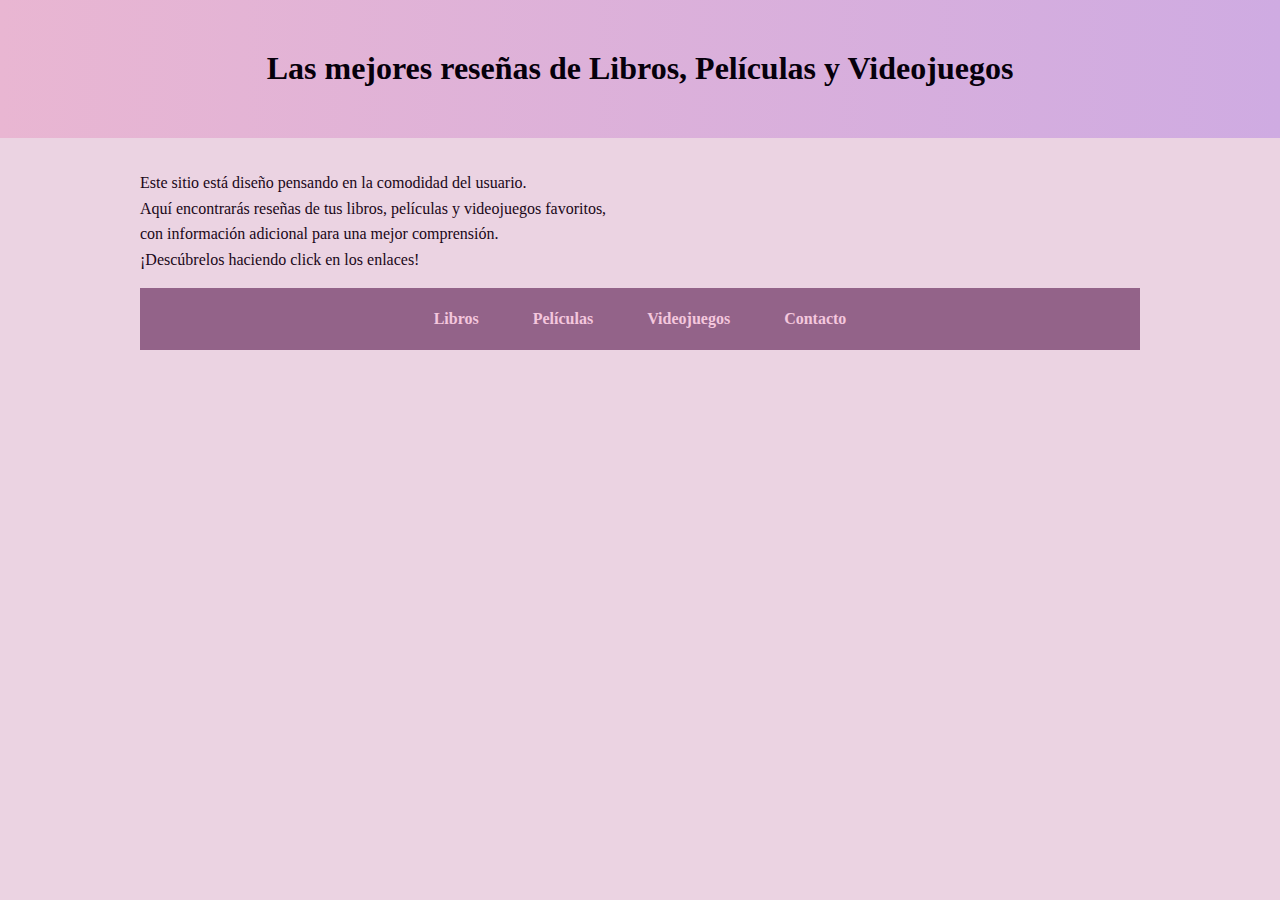
<file: index.html>
<!DOCTYPE html>
<html lang="es">
<head>
   <meta charset="UTF-8">
   <link rel="stylesheet" href="estilos.css">

    <title>Mini Sitio Web</title>
</head>
<body>
    <header>
    <h1>Las mejores reseñas de Libros, Películas y Videojuegos</h1>
    </header>
    <main>
    <p>Este sitio está diseño pensando en la comodidad del usuario. <br>
        Aquí encontrarás reseñas de tus libros, películas y videojuegos favoritos, <br>
        con información adicional para una mejor comprensión. <br>
        ¡Descúbrelos haciendo click en los enlaces!</p>

    <nav>
        <ul>
            <li> <a href="libros.html">Libros</a></li>
            <li> <a href="peliculas.html">Películas</a></li>
            <li> <a href="videojuegos.html">Videojuegos</a></li>
            <li> <a href="contacto.html">Contacto</a></li>

        </ul>
    </nav>
    </main>
</body>

</html>
</file>
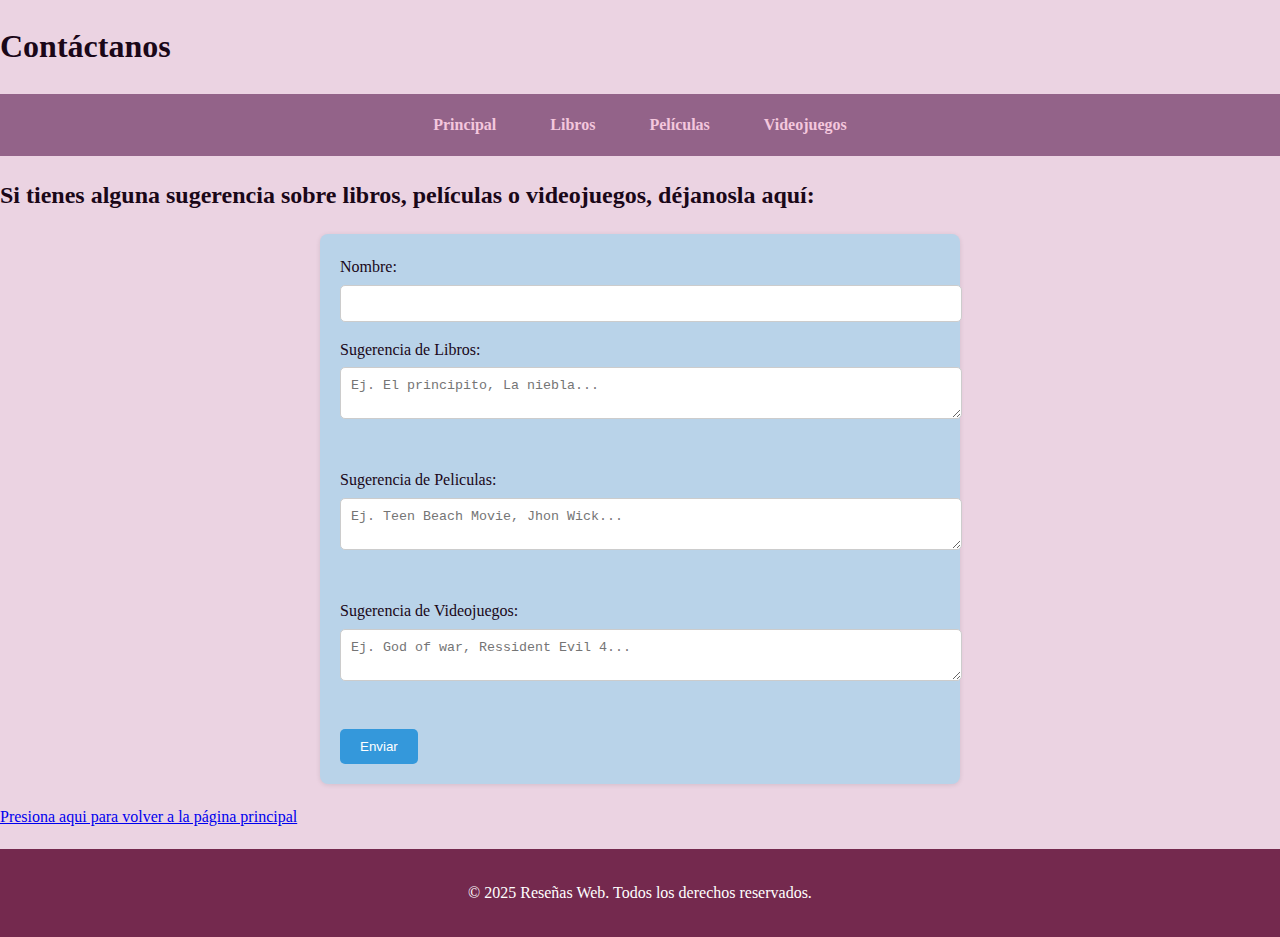
<file: contacto.html>
<!DOCTYPE html>
<html lang="es">
<head>
  <meta charset="UTF-8">
  <link rel="stylesheet" href="estilos.css">

  <title>Contacto</title>
</head>
<body>
  <h1>Contáctanos</h1>
  <nav>
    <ul>
      <li><a href="index.html">Principal</a></li>
      <li><a href="libros.html">Libros</a></li>
      <li><a href="peliculas.html">Películas</a></li>
      <li><a href="videojuegos.html">Videojuegos</a></li>
    </ul>
</nav>

  <h2>Si tienes alguna sugerencia sobre libros, películas o videojuegos, déjanosla aquí:</h2>
  <form>
    <label for="nombre">Nombre:</label><br>
    <input type="text" id="nombre" name="nombre" required><br>

    <label for="libros">Sugerencia de Libros:</label><br>
    <textarea id="libros" name="libros" placeholder="Ej. El principito, La niebla..."></textarea><br><br>


    <label for="peliculas">Sugerencia de Peliculas:</label><br>
    <textarea id="peliculas" name="peliculas" placeholder="Ej. Teen Beach Movie, Jhon Wick..."></textarea><br><br>

    <label for="videojuegos">Sugerencia de Videojuegos:</label><br>
    <textarea id="videojuegos" name="videojuegos" placeholder="Ej. God of war, Ressident Evil 4..."></textarea><br><br>

    <input type="submit" value="Enviar">
  </form>
  <a href="index.html">Presiona aqui para volver a la página principal</a>

<footer>
  <p>© 2025 Reseñas Web. Todos los derechos reservados.</p>
</footer>

</body>
</html>
</file>
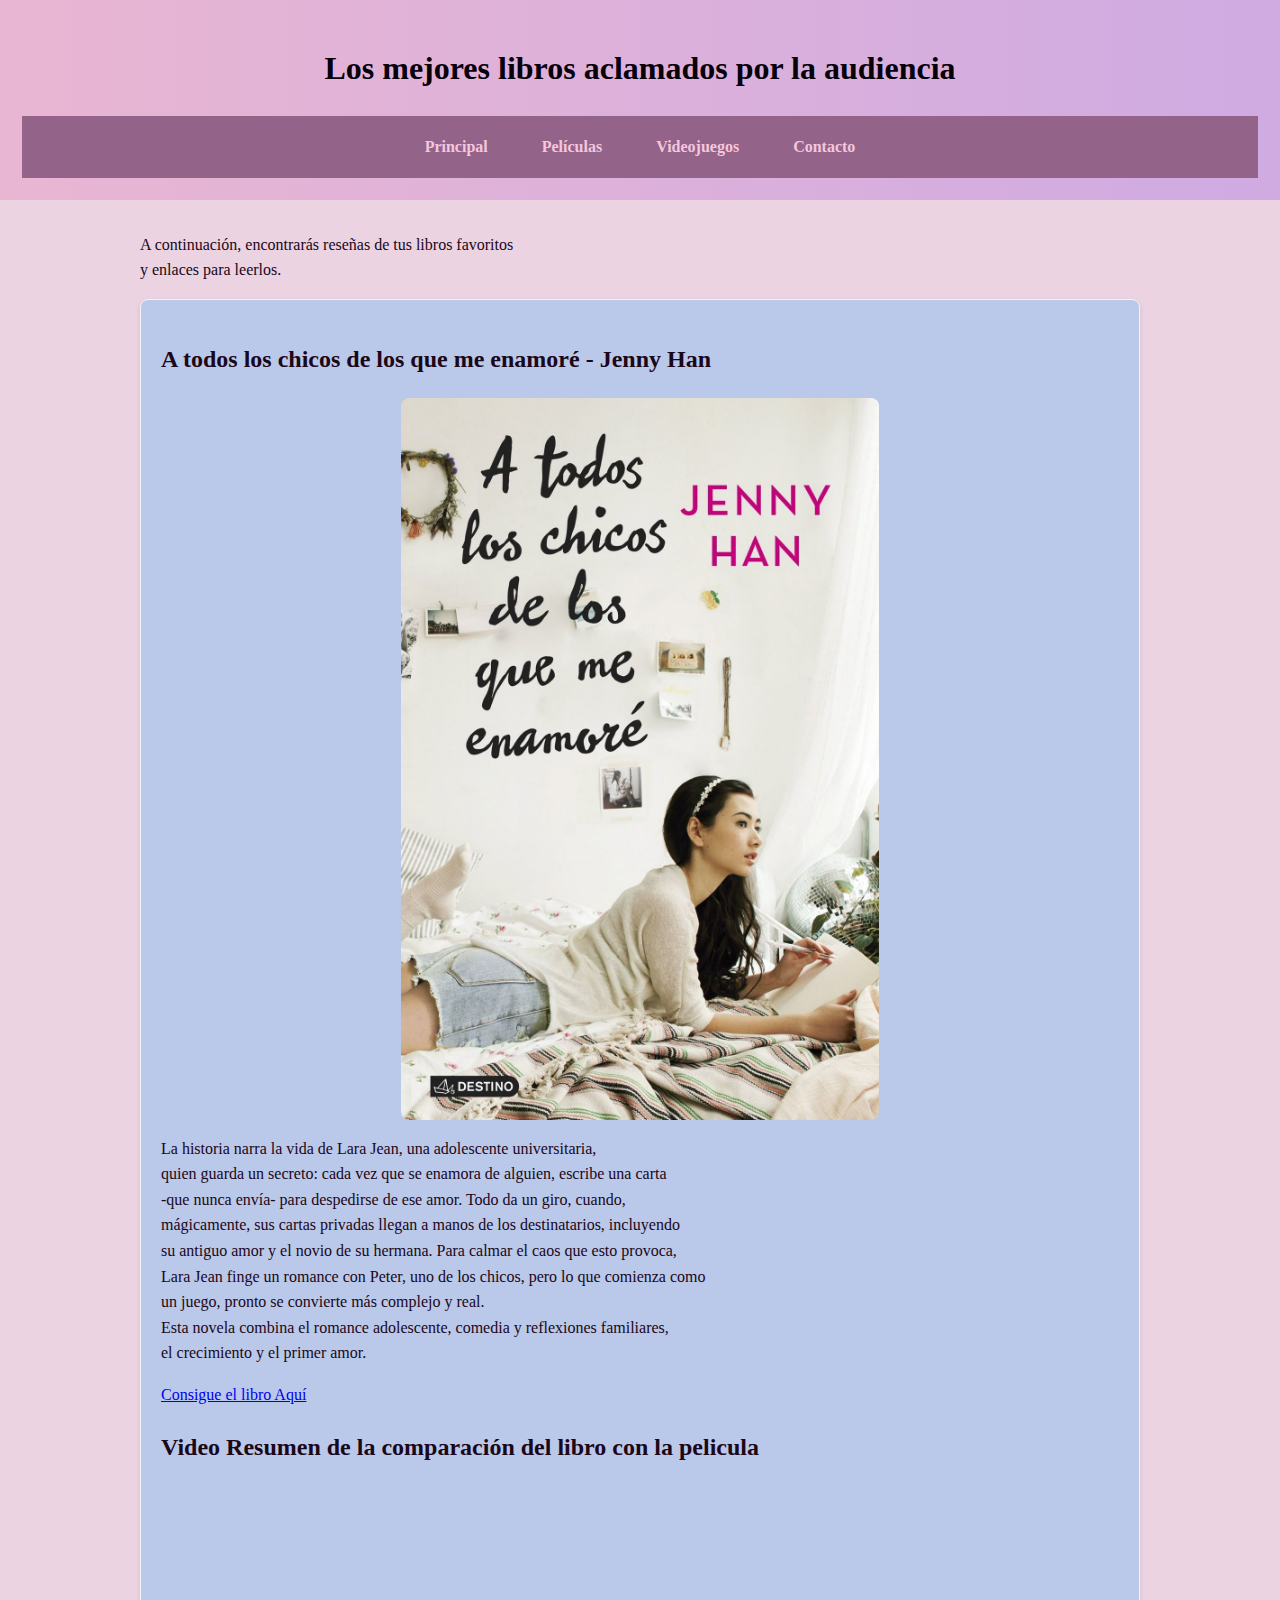
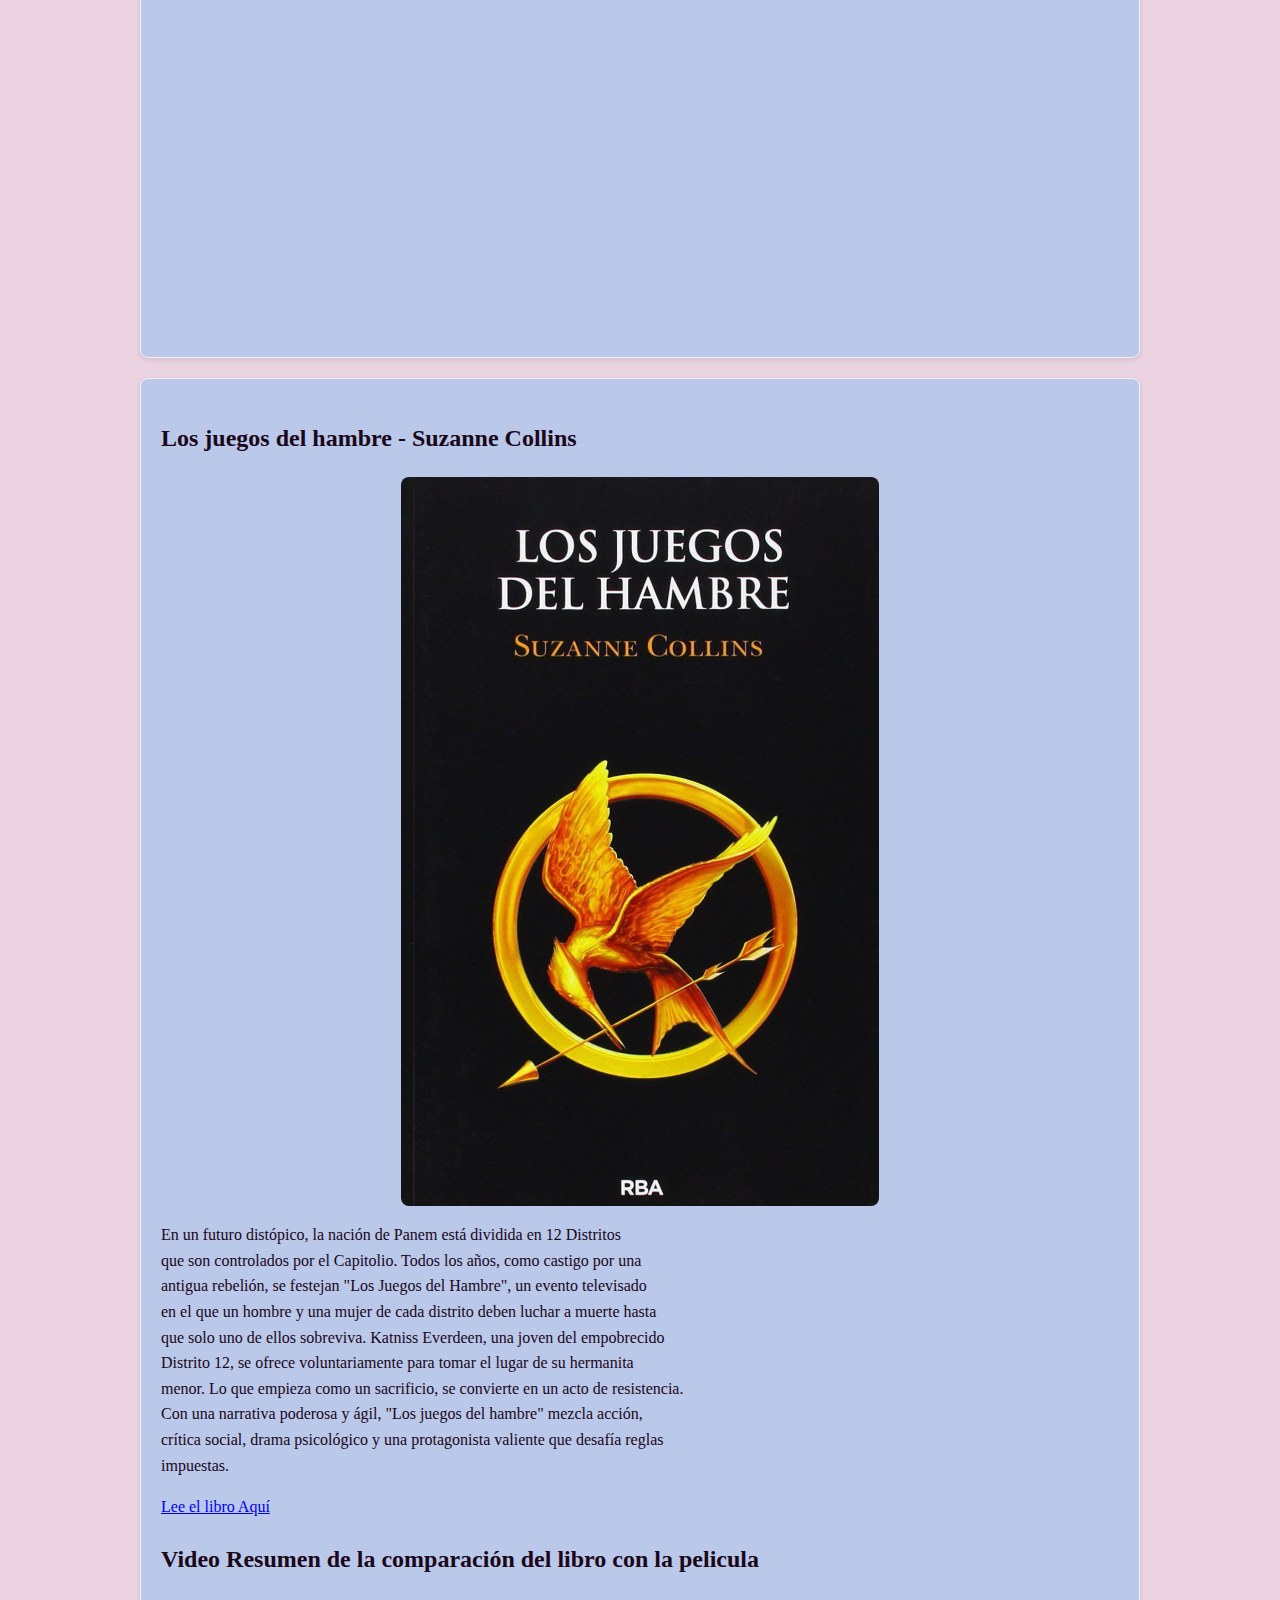
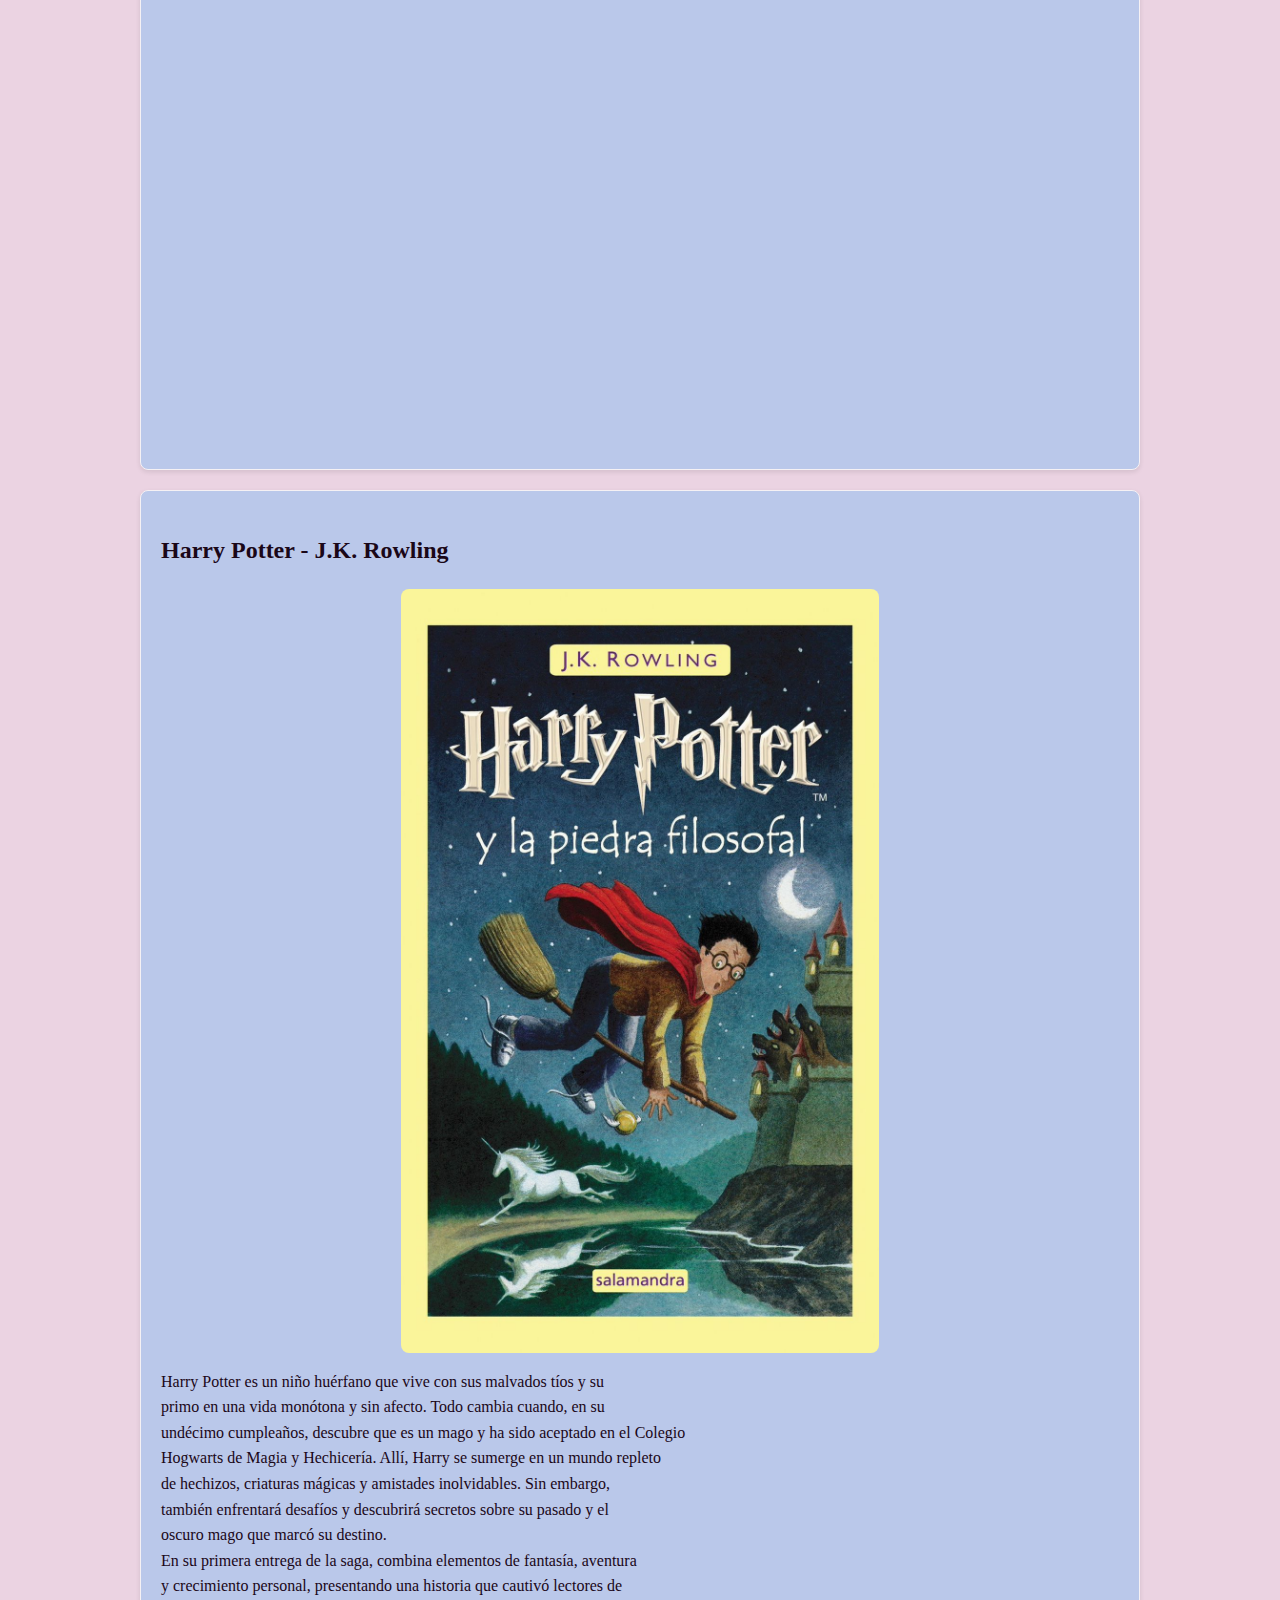
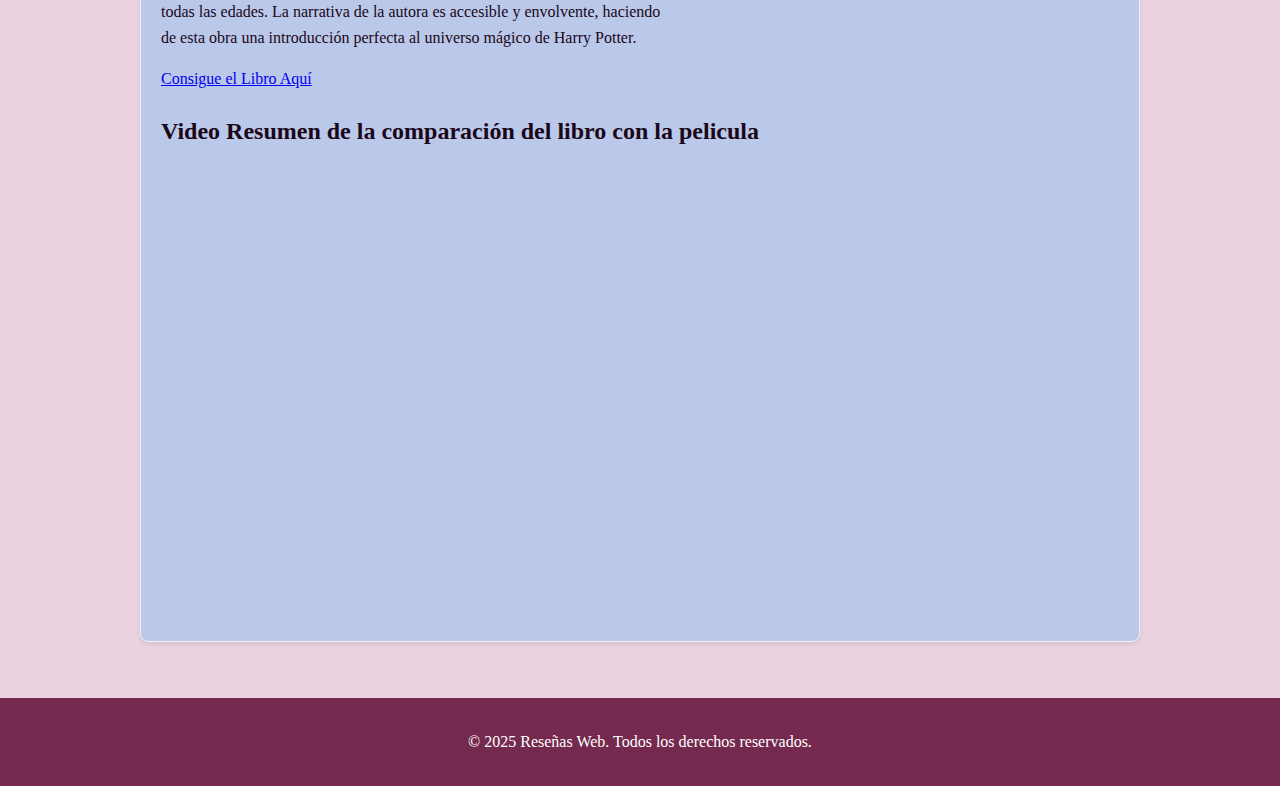
<file: libros.html>
<!DOCTYPE html>
<html lang="es">
<head>
  <meta charset="UTF-8">
  <link rel="stylesheet" href="estilos.css">

    <title>Libros</title>
</head>
<body>
    <header>
    <h1>Los mejores libros aclamados por la audiencia</h1>
        <nav>
            <ul>
                <li><a href="index.html">Principal</a></li>
                <li><a href="peliculas.html">Películas</a></li>
                <li><a href="videojuegos.html">Videojuegos</a></li>
                <li><a href="contacto.html">Contacto</a></li>
            </ul>
        </nav>
    </header>

    <main>
    <p>A continuación, encontrarás reseñas de tus libros favoritos <br>
    y enlaces para leerlos.</p>
    <section>
    <h2>A todos los chicos de los que me enamoré - Jenny Han</h2>
    <img src="img/a_todos_los_chicos.jpeg" alt="Portada del Libro A todos los chicos de los que me enamoré">
    <p>La historia narra la vida de Lara Jean, una adolescente universitaria, <br>
    quien guarda un secreto: cada vez que se enamora de alguien, escribe una carta <br>
    -que nunca envía- para despedirse de ese amor. Todo da un giro, cuando, <br>
    mágicamente, sus cartas privadas llegan a manos de los destinatarios, incluyendo <br>
    su antiguo amor y el novio de su hermana. Para calmar el caos que esto provoca, <br>
    Lara Jean finge un romance con Peter, uno de los chicos, pero lo que comienza como <br>
    un juego, pronto se convierte más complejo y real. <br>
    Esta novela combina el romance adolescente, comedia y reflexiones familiares, <br>
    el crecimiento y el primer amor. </p>
    <p><a href="https://www.amazon.com/-/es/todos-los-chicos-que-enamoré/dp/8408128442?utm_source=chatgpt.com" target= "_blank">Consigue el libro Aquí</a></p>
    <h2>Video Resumen de la comparación del libro con la pelicula</h2>
        <div class="video-yt">
        <iframe src="https://www.youtube.com/embed/Ow4hNMbMn90?si=pMnU9SPumfnlzQJr" title="YouTube video player" allow="accelerometer; autoplay; clipboard-write; encrypted-media; gyroscope; picture-in-picture; web-share" referrerpolicy="strict-origin-when-cross-origin" allowfullscreen></iframe>
        </div>
    </section>

    <section>
    <h2>Los juegos del hambre - Suzanne Collins</h2>
    <img src="img/juegos_del_hambre.jpeg" alt="Portada del Libro Los juegos del hambre">
    <p>En un futuro distópico, la nación de Panem está dividida en 12 Distritos <br>
    que son controlados por el Capitolio. Todos los años, como castigo por una <br>
    antigua rebelión, se festejan "Los Juegos del Hambre", un evento televisado <br>
    en el que un hombre y una mujer de cada distrito deben luchar a muerte hasta <br>
    que solo uno de ellos sobreviva. Katniss Everdeen, una joven del empobrecido <br>
    Distrito 12, se ofrece voluntariamente para tomar el lugar de su hermanita <br>
    menor. Lo que empieza como un sacrificio, se convierte en un acto de resistencia. <br>
    Con una narrativa poderosa y ágil, "Los juegos del hambre" mezcla acción, <br>
    crítica social, drama psicológico y una protagonista valiente que desafía reglas <br>
    impuestas.</p>
    <p><a href="https://fhs.trusd.net/documents/Library/Ebooks/the%20hunger%20games%20in%20spanish.pdf?utm_source=chatgpt.com" target="_blank">Lee el libro Aquí</a></p>
    <h2>Video Resumen de la comparación del libro con la pelicula</h2>
        <div class="video-yt">
        <iframe src="https://www.youtube.com/embed/UxZWfVIwI20?si=_ZgC0pC-BqlDC5Ul" title="YouTube video player" allow="accelerometer; autoplay; clipboard-write; encrypted-media; gyroscope; picture-in-picture; web-share" referrerpolicy="strict-origin-when-cross-origin" allowfullscreen></iframe>
        </div>
    </section>

    <section>
    <h2>Harry Potter - J.K. Rowling</h2>
    <img src="img/Harry_Potter.jpeg" alt="Portada del Libro Harry Potter">
    <p>Harry Potter es un niño huérfano que vive con sus malvados tíos y su <br>
    primo  en una vida monótona y sin afecto. Todo cambia cuando, en su <br>
    undécimo cumpleaños, descubre que es un mago y ha sido aceptado en el Colegio <br>
    Hogwarts de Magia y Hechicería. Allí, Harry se sumerge en un mundo repleto <br>
    de hechizos, criaturas mágicas y amistades inolvidables. Sin embargo, <br>
    también enfrentará desafíos y descubrirá secretos sobre su pasado y el <br>
    oscuro mago que marcó su destino. <br>
    En su primera entrega de la saga, combina elementos de fantasía, aventura <br>
    y crecimiento personal, presentando una historia que cautivó lectores de <br>
    todas las edades. La narrativa de la autora es accesible y envolvente, haciendo <br>
    de esta obra una introducción perfecta al universo mágico de Harry Potter. </p>
    <p><a href="https://www.amazon.com/-/es/Potter-Piedra-Filosofal-Spanish-Sorcerers/dp/0320037827?utm_source=chatgpt.com" target="_blank">Consigue el Libro Aquí</a></p>
    <h2>Video Resumen de la comparación del libro con la pelicula</h2>
        <div class="video-yt">
        <iframe src="https://www.youtube.com/embed/0JE79GieESY?si=p44nKtX0cOlWXflE" title="YouTube video player" allow="accelerometer; autoplay; clipboard-write; encrypted-media; gyroscope; picture-in-picture; web-share" referrerpolicy="strict-origin-when-cross-origin" allowfullscreen></iframe>
        </div>
    </section>
    </main>

<footer>
  <p>© 2025 Reseñas Web. Todos los derechos reservados.</p>
</footer>

</body>
</html>
</file>
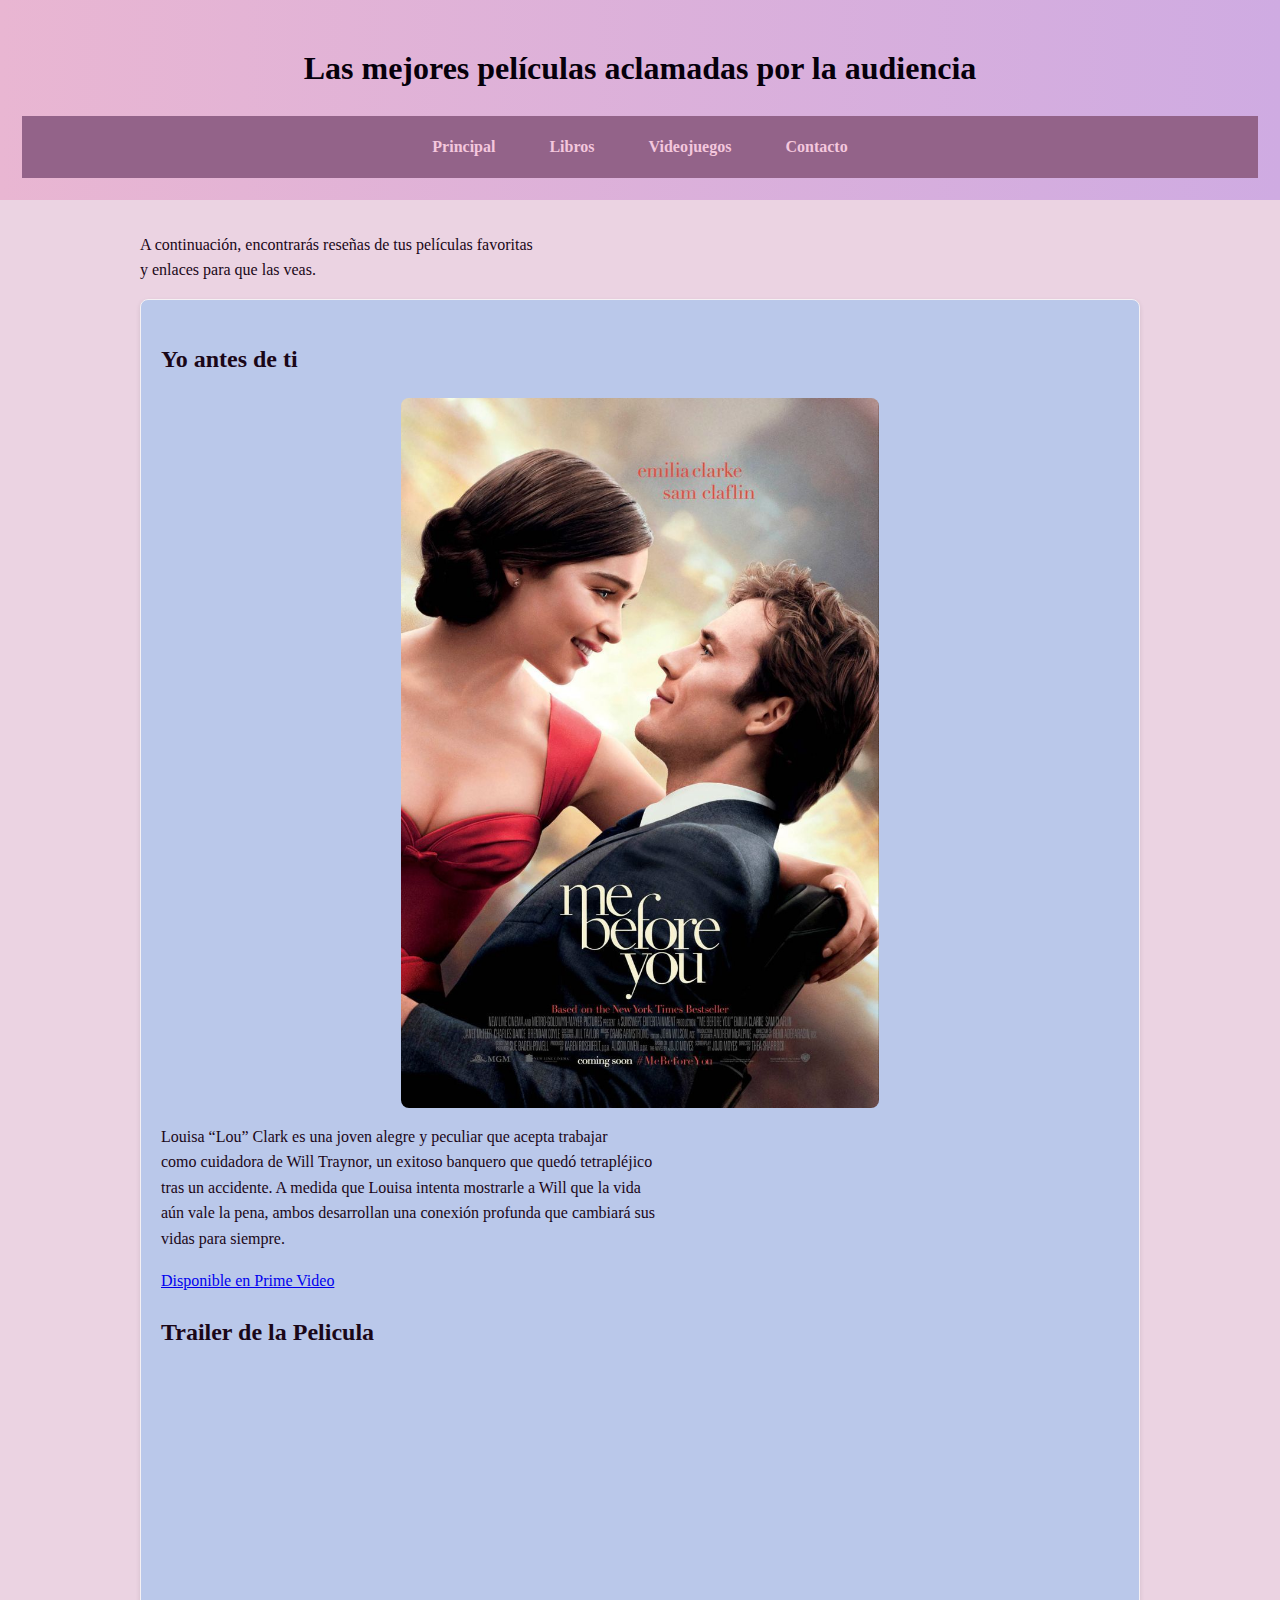
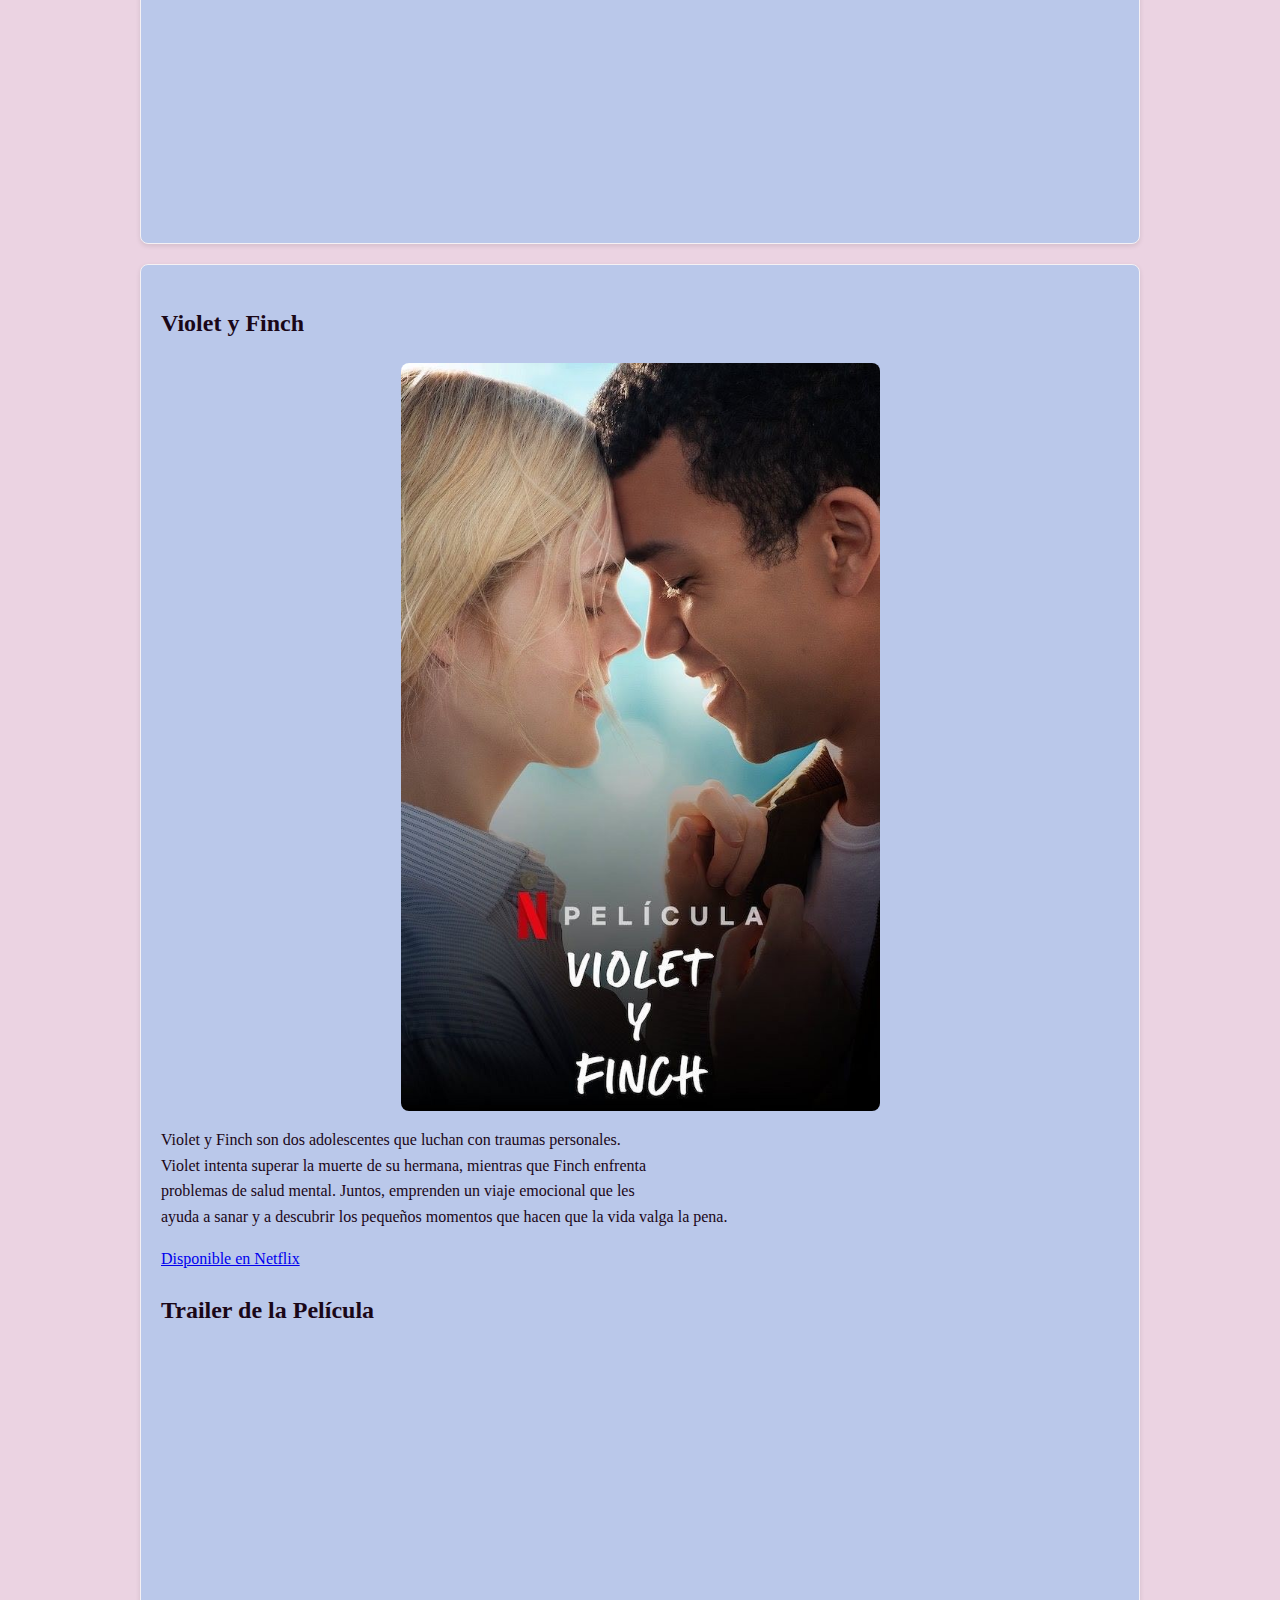
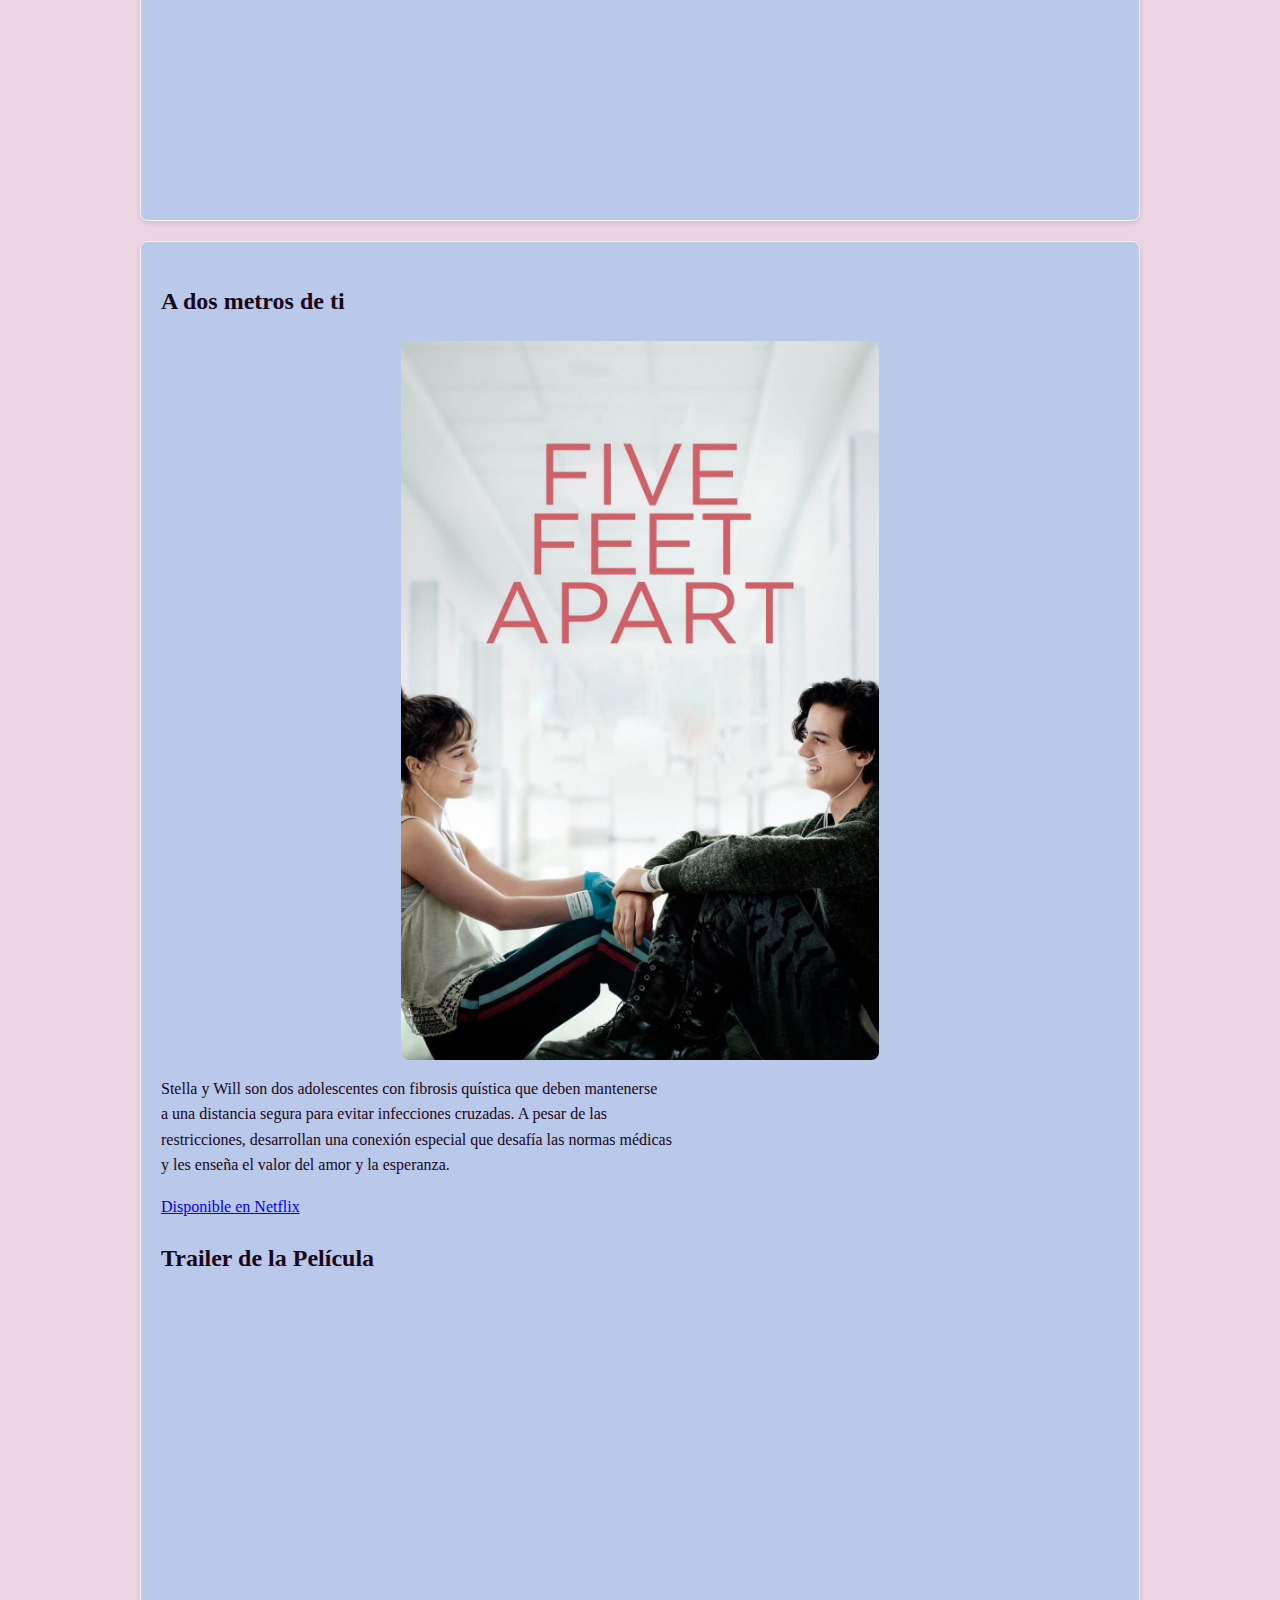
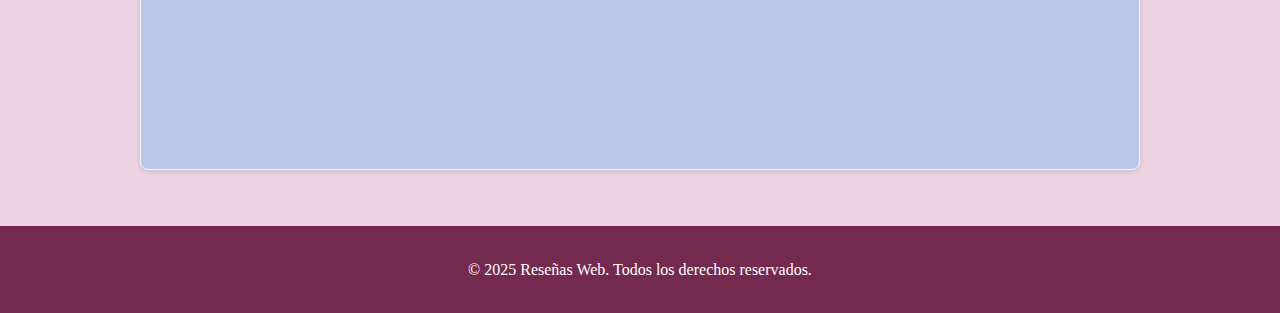
<file: peliculas.html>
<!DOCTYPE html>
<html lang="es">
<head>
   <meta charset="UTF-8">
   <link rel="stylesheet" href="estilos.css">

    <title>Películas</title>
</head>
<body>
    <header>
    <h1>Las mejores películas aclamadas por la audiencia</h1>
     <nav>
            <ul>
                <li><a href="index.html">Principal</a></li>
                <li><a href="libros.html">Libros</a></li>
                <li><a href="videojuegos.html">Videojuegos</a></li>
                <li><a href="contacto.html">Contacto</a></li>
            </ul>
        </nav>
    </header>

    <main>
    <p>A continuación, encontrarás reseñas de tus películas favoritas <br>
    y enlaces para que las veas.</p>

    <section>
    <h2>Yo antes de ti </h2>
    <img src="img/yo_antes_de_ti.jpeg" alt="Portada de la Película Yo antes de ti">
    <p>Louisa “Lou” Clark es una joven alegre y peculiar que acepta trabajar <br>
    como cuidadora de Will Traynor, un exitoso banquero que quedó tetrapléjico <br>
    tras un accidente. A medida que Louisa intenta mostrarle a Will que la vida <br>
    aún vale la pena, ambos desarrollan una conexión profunda que cambiará sus <br>
    vidas para siempre.</p>
    <p><a href="https://www.primevideo.com/-/es/detail/Yo-antes-de-ti/0SKP7I9KOEPRM6G0M1W1E8BJ05" target= "_blank">Disponible en Prime Video</a></p>
    <h2>Trailer de la Pelicula</h2>
        <div class="video-yt">
        <iframe src="https://www.youtube.com/embed/57vE58O4log?si=A0GdZKB2cjM-cfOY" title="YouTube video player" allow="accelerometer; autoplay; clipboard-write; encrypted-media; gyroscope; picture-in-picture; web-share" referrerpolicy="strict-origin-when-cross-origin" allowfullscreen></iframe>
        </div>
    </section>

    <section>
    <h2> Violet y Finch </h2>
    <img src="img/Violet_y_finch.jpeg" alt="Portada de la Película Violet y Finch">
    <p>Violet y Finch son dos adolescentes que luchan con traumas personales. <br>
    Violet intenta superar la muerte de su hermana, mientras que Finch enfrenta <br>
    problemas de salud mental. Juntos, emprenden un viaje emocional que les <br>
    ayuda a sanar y a descubrir los pequeños momentos que hacen que la vida valga la pena. </p>
    <p><a href="https://www.netflix.com/title/81035137" target="_blank">Disponible en Netflix</a></p>
    <h2>Trailer de la Película</h2>
        <div class="video-yt">
        <iframe src="https://www.youtube.com/embed/PTrN2pxwo4M?si=k_RfrqYEslsmCPQ8" title="YouTube video player" allow="accelerometer; autoplay; clipboard-write; encrypted-media; gyroscope; picture-in-picture; web-share" referrerpolicy="strict-origin-when-cross-origin" allowfullscreen></iframe>
        </div>
    </section>
    
    <section>
    <h2> A dos metros de ti  </h2>
    <img src="img/a_dos_metros_de_ti.jpeg" alt="Portada de la Pelicula A dos metros de ti">
    <p>Stella y Will son dos adolescentes con fibrosis quística que deben mantenerse <br>
    a una distancia segura para evitar infecciones cruzadas. A pesar de las <br>
    restricciones, desarrollan una conexión especial que desafía las normas médicas <br>
    y les enseña el valor del amor y la esperanza. </p>
    <p><a href="https://www.netflix.com/title/80236271" target="_blank">Disponible en Netflix</a></p>
    <h2>Trailer de la Película</h2>
    <div class="video-yt">
    <iframe src="https://www.youtube.com/embed/vWhX8aTj5TI?si=IjiJ9MfheZ555wdt" title="YouTube video player" allow="accelerometer; autoplay; clipboard-write; encrypted-media; gyroscope; picture-in-picture; web-share" referrerpolicy="strict-origin-when-cross-origin" allowfullscreen></iframe>
    </div>
    </section>

    </main> 
 <footer>
  <p>© 2025 Reseñas Web. Todos los derechos reservados.</p>
</footer>

</body>

</html>
</file>
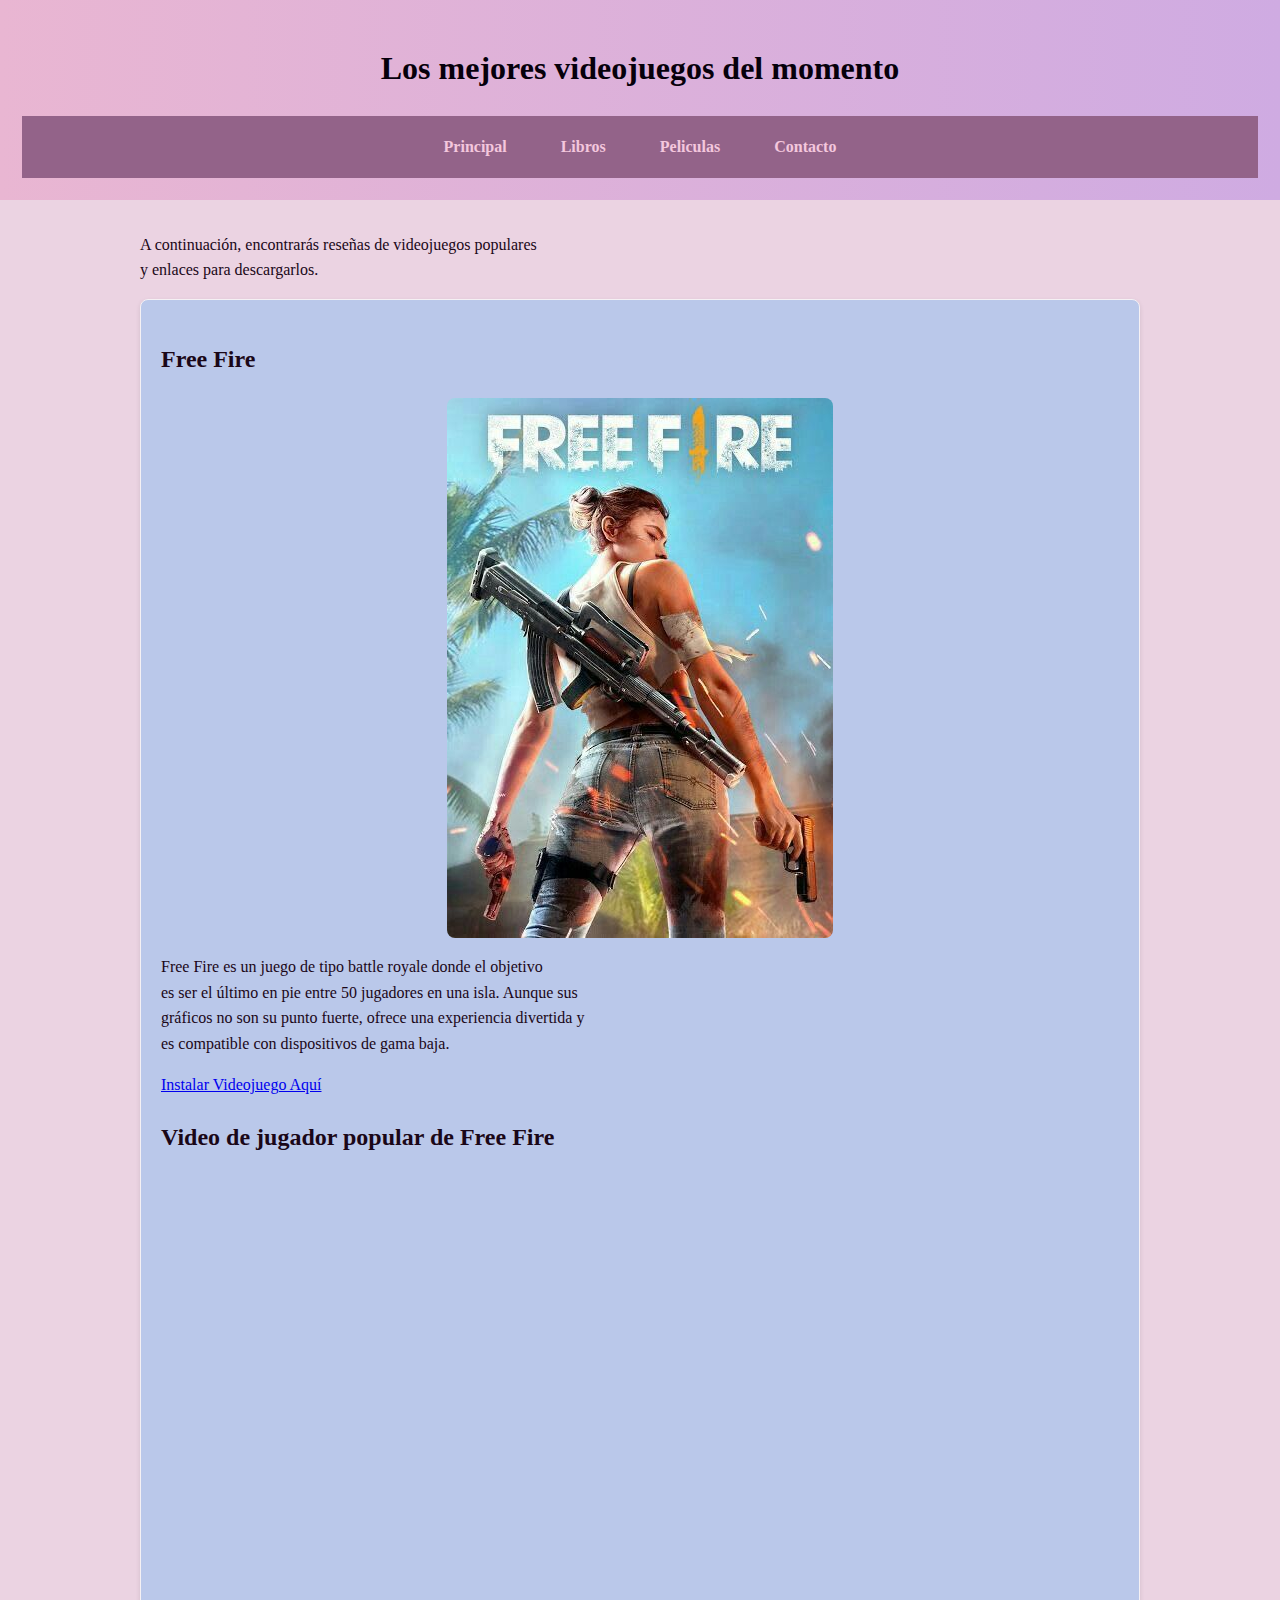
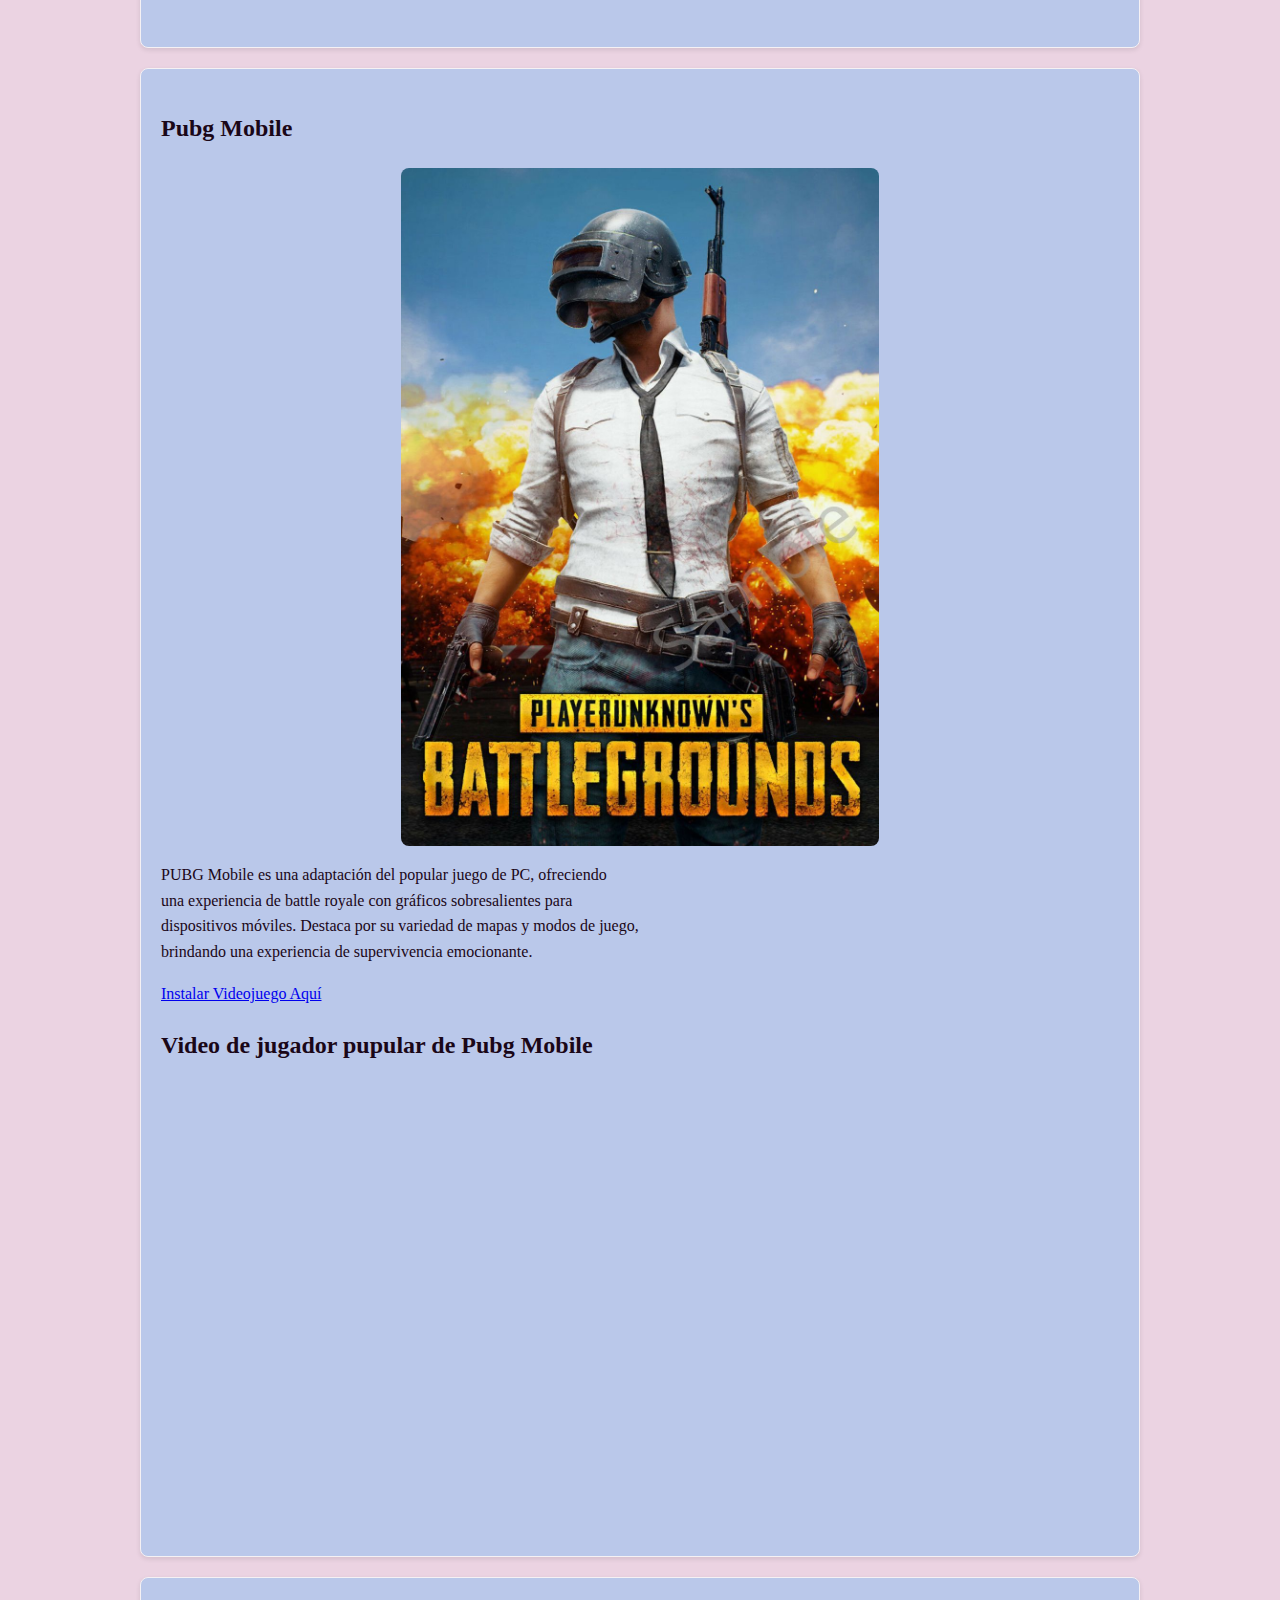
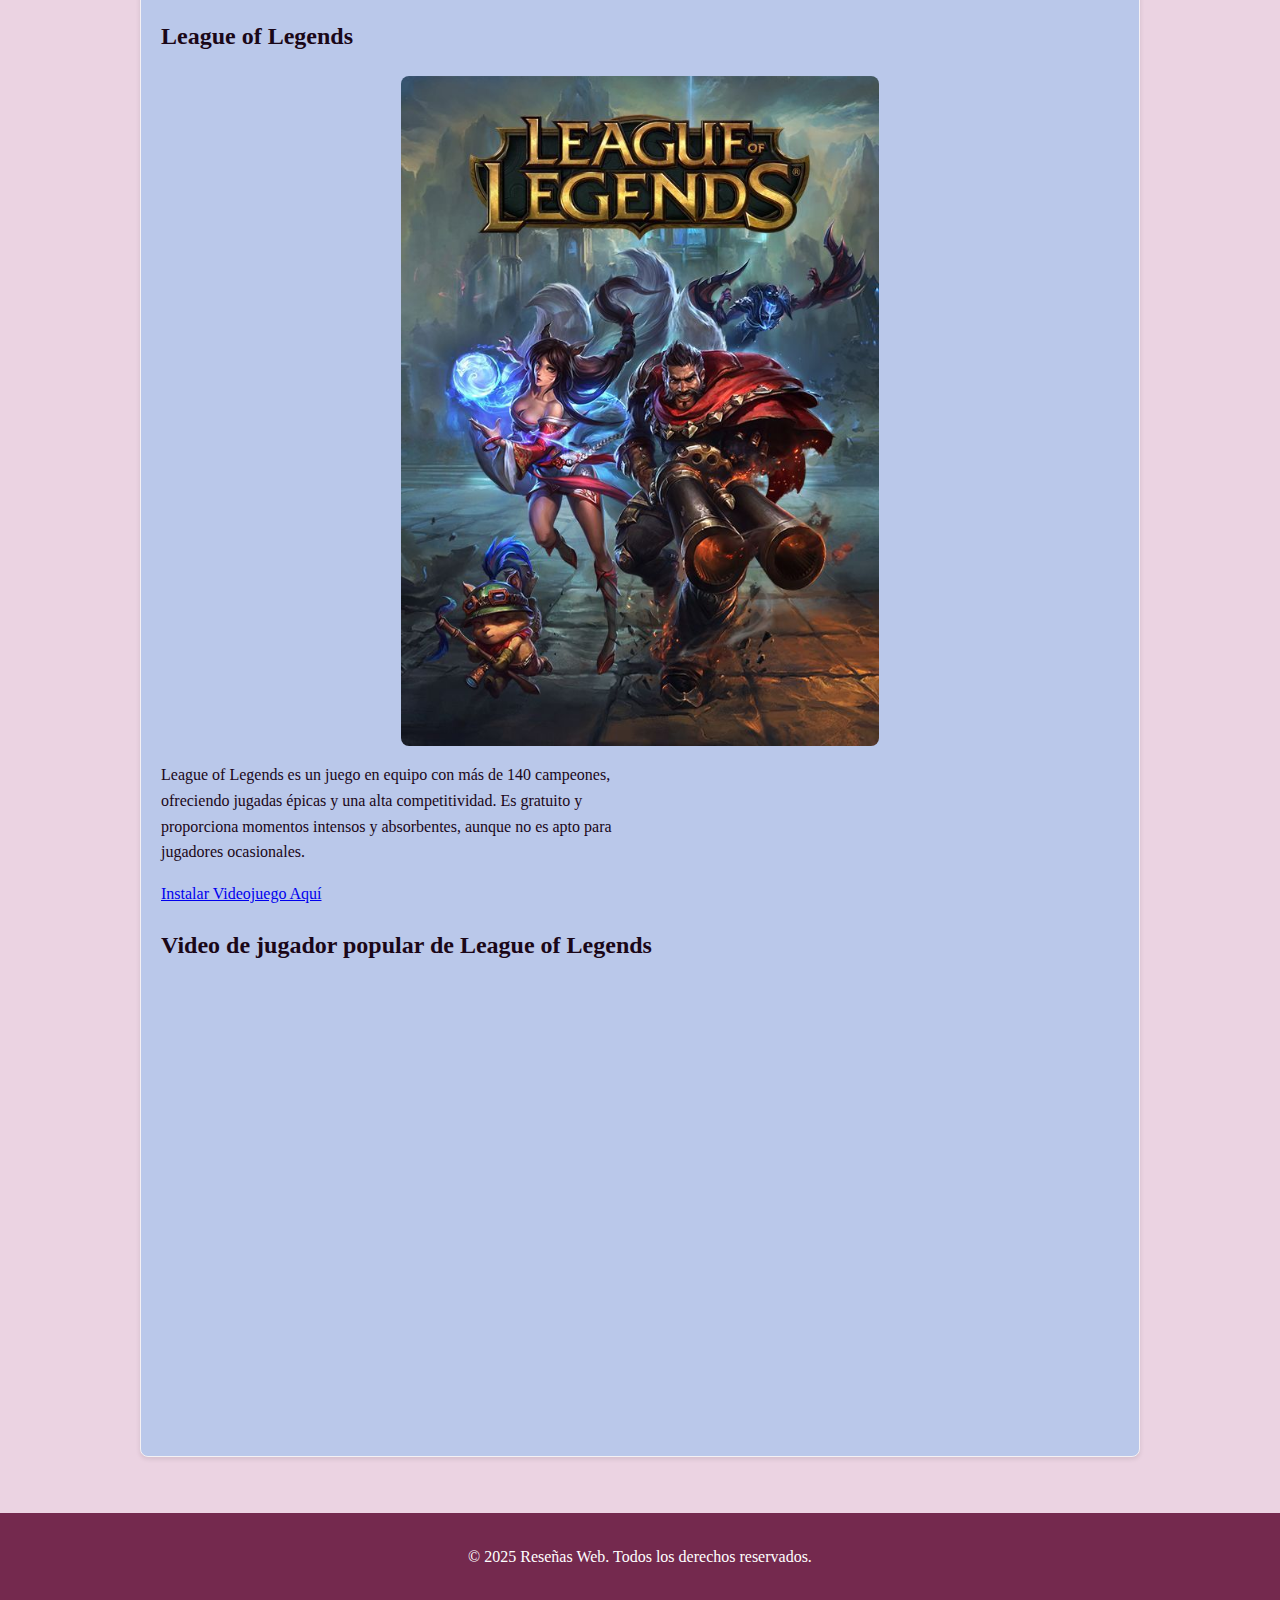
<file: videojuegos.html>
<!DOCTYPE html>
<html lang="es">
<head>
   <meta charset="UTF-8">
   <link rel="stylesheet" href="estilos.css">


    <title>Videojuegos</title>
</head>
<body>
    <header>
    <h1>Los mejores videojuegos del momento</h1>
   <nav>
            <ul>
                <li><a href="index.html">Principal</a></li>
                <li><a href="libros.html">Libros</a></li>
                <li><a href="peliculas.html">Peliculas</a></li>
                <li><a href="contacto.html">Contacto</a></li>
            </ul>
        </nav>
    </header>

    <main>
    <p>A continuación, encontrarás reseñas de videojuegos populares <br>
    y enlaces para descargarlos.</p>

    <section>
    <h2>Free Fire</h2>
    <img src="img/free_fire.jpeg" alt="Portada del Videojuego Free Fire">
    <p>Free Fire es un juego de tipo battle royale donde el objetivo <br>
    es ser el último en pie entre 50 jugadores en una isla. Aunque sus <br>
    gráficos no son su punto fuerte, ofrece una experiencia divertida y <br>
    es compatible con dispositivos de gama baja.</p>
    <p><a href="https://ff.garena.com/es" target= "_blank">Instalar Videojuego Aquí</a></p>
    <h2>Video de jugador popular de Free Fire</h2>
        <div class="video-yt">
        <iframe src="https://www.youtube.com/embed/TZz-33tPzYM?si=QizoT9XnwJCDwr48" title="YouTube video player" allow="accelerometer; autoplay; clipboard-write; encrypted-media; gyroscope; picture-in-picture; web-share" referrerpolicy="strict-origin-when-cross-origin" allowfullscreen></iframe>
        </div>
    </section>

    <section>
    <h2>Pubg Mobile</h2>
    <img src="img/pubg.jpeg" alt="Portada del Videojuego Pubg Mobile">
    <p>PUBG Mobile es una adaptación del popular juego de PC, ofreciendo <br>
    una experiencia de battle royale con gráficos sobresalientes para<br>
    dispositivos móviles. Destaca por su variedad de mapas y modos de juego, <br>
    brindando una experiencia de supervivencia emocionante.</p>
    <p><a href="https://www.pubgmobile.com/es/home.shtml" target="_blank">Instalar Videojuego Aquí</a></p>
    <h2>Video de jugador pupular de Pubg Mobile</h2>
        <div class="video-yt">
            <iframe src="https://www.youtube.com/embed/ftf3ym8w4Qk?si=bhhZLxG-bruChVdL" title="YouTube video player" allow="accelerometer; autoplay; clipboard-write; encrypted-media; gyroscope; picture-in-picture; web-share" referrerpolicy="strict-origin-when-cross-origin" allowfullscreen></iframe>
        </div>
        </section>

    <section>
    <h2>League of Legends</h2>
    <img src="img/league_of_legends.jpeg" alt="Portada del Videojuego League of Legends">
    <p>League of Legends es un juego en equipo con más de 140 campeones, <br>
    ofreciendo jugadas épicas y una alta competitividad. Es gratuito y <br>
    proporciona momentos intensos y absorbentes, aunque no es apto para <br>
    jugadores ocasionales.</p>
    <p><a href="https://www.leagueoflegends.com/es-es/" target="_blank">Instalar Videojuego Aquí</a></p>
    <h2>Video de jugador popular de League of Legends</h2>
        <div class="video-yt">
        <iframe src="https://www.youtube.com/embed/_JWJgS00hfk?si=ux--If585N0Kj0YP" title="YouTube video player" allow="accelerometer; autoplay; clipboard-write; encrypted-media; gyroscope; picture-in-picture; web-share" referrerpolicy="strict-origin-when-cross-origin" allowfullscreen></iframe>
    </section>
        </div>
    </main>
<footer>
  <p>© 2025 Reseñas Web. Todos los derechos reservados.</p>
</footer>
</body>

</html>
</file>
<file: estilos.css>
body {
    font-family: Georgia, 'Times New Roman', Times, serif;
    margin: 0;
    padding: 0;
    background-color: #ebd3e2;
    color: #1a0718;
    line-height: 1.6;
}

header {
    background: linear-gradient(to right, #e9b6d2, #cfabe2);
    color: #06000b;
    padding: 22px;
    text-align: center;
}

nav ul {
    list-style: none;
    padding: 0;
    display: flex;
    justify-content: center;
    background-color: #936389;
    margin: 0;
}

nav ul li {
    margin: 10px 15px;
}

nav a {
    color: rgb(244, 199, 221);
    text-decoration: none;
    font-weight: bold;
    padding: 8px 12px;
    border-radius: 5px;
    transition: background-color 0.3s;
    display: inline-block;
}

nav a:hover {
    background-color: #dd25ee5f;
}

main {
    padding: 1rem;
    max-width: 1000px;
    margin: 0 auto;
    text-align: left;
}

section {
    background-color: rgb(186, 200, 234);
    border: 1px solid #f5f1f4;
    box-shadow: 0 2px 5px rgba(0, 0, 0, 0.1);
    border-radius: 8px;
    padding: 20px;
    margin: 0 auto 20px;
}

img {
    display: block;
    margin: 5px auto;
    max-width: 50%;
    height: auto;
    border-radius: 8px;
}

form {
    background-color: #b9d3e9;
    padding: 20px;
    border-radius: 8px;
    box-shadow: 0 1px 5px rgba(0, 0, 0, 0.1);
    max-width: 600px;
    margin: 20px auto;
    text-align: left;
}

form input[type="text"],
form textarea {
    width: 100%;
    padding: 10px;
    margin-top: 5px;
    margin-bottom: 15px;
    border-radius: 5px;
    border: 1px solid #ccc;
}

form input[type="submit"] {
    background-color: #3498db;
    color: white;
    border: none;
    padding: 10px 20px;
    border-radius: 5px;
    cursor: pointer;
}

form input[type="submit"]:hover {
    background-color: #1abc9c;
}

footer {
    background-color: #74294e;
    color: white;
    text-align: center;
    padding: 15px 0;
    margin-top: 20px;
}

.video-yt {
    position: relative;
    width: 80%;
    max-width: 800px;
    padding-bottom: 45%;
    height: 0;
    overflow: hidden;
    margin: 0 auto 20px;
}

.video-yt iframe {
    position: absolute;
    top: 0;
    left: 0;
    width: 100%;
    height: 100%;
    border: none;
}

@media (max-width: 768px) {
    nav ul {
        flex-direction: column;
        align-items: center;
    }

    section {
        padding: 15px;
    }

    img {
        width: 90%;
    }
}
</file>
